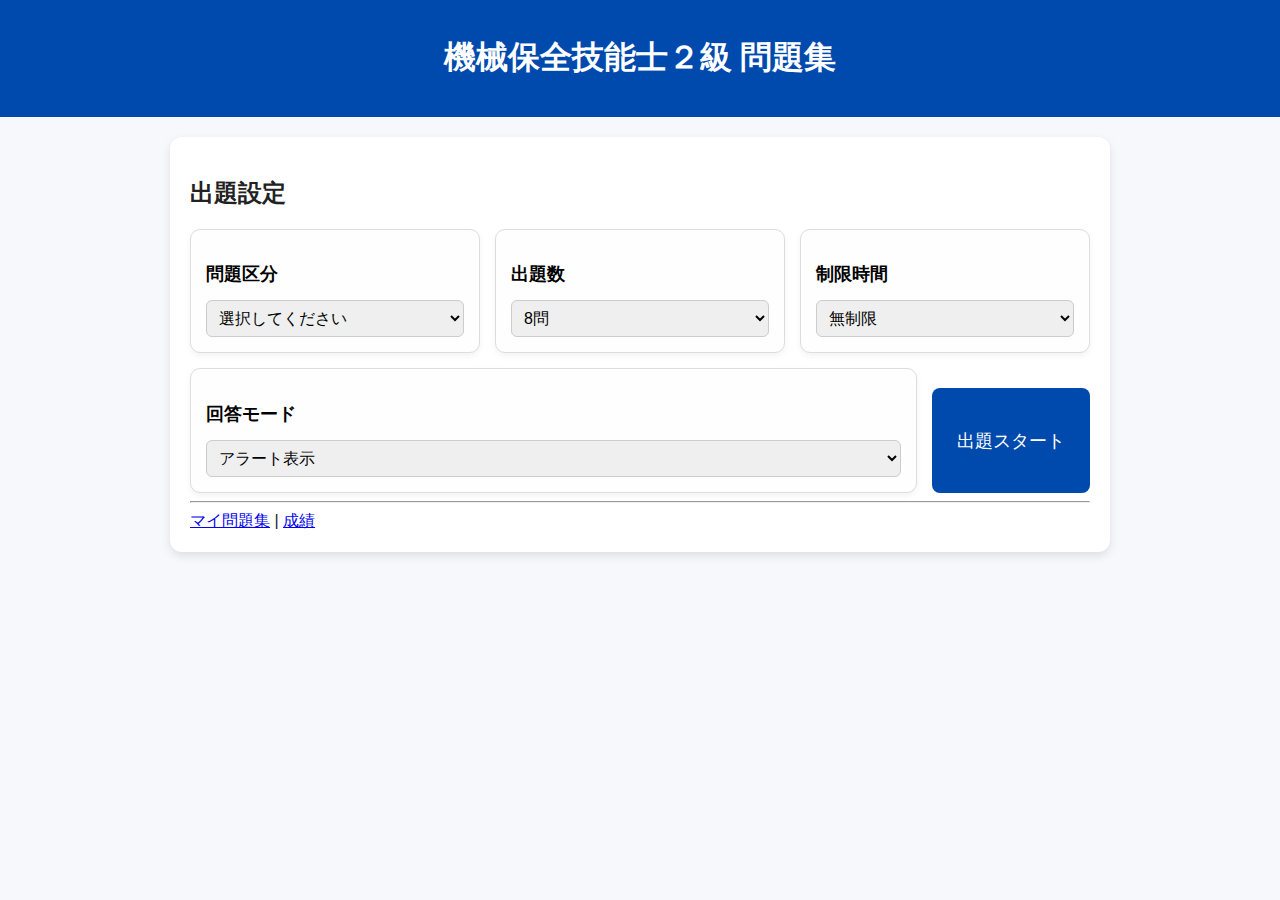
<file: index.html>
<!DOCTYPE html>
<html lang="ja">
<head>
  <meta charset="UTF-8" />
  <meta name="viewport" content="width=device-width, initial-scale=1.0" />
  <title>出題設定 - 機械保全技能士２級</title>
  <link rel="stylesheet" href="style.css" />
</head>
<body>
  <header>
    <h1>機械保全技能士２級 問題集</h1>
  </header>

  <main class="container">
    <h2>出題設定</h2>
    <form id="startForm" class="card-container">

      <div class="setting-card">
        <h3>問題区分</h3>
        <select id="selectType" required>
          <option value="">選択してください</option>
          <option value="gakka">学科</option>
          <option value="jitsugi">実技</option>
        </select>
      </div>

      <div class="setting-card">
        <h3>出題数</h3>
        <select id="selectNum" required>
          <option value="8">8問</option>
          <option value="20">20問</option>
          <option value="50">50問</option>
          <option value="100">100問</option>
        </select>
      </div>

      <div class="setting-card">
        <h3>制限時間</h3>
        <select id="selectTime" required>
          <option value="0">無制限</option>
          <option value="600">10分</option>
          <option value="1200">20分</option>
          <option value="1800">30分</option>
        </select>
      </div>

      <div class="setting-card">
        <h3>回答モード</h3>
        <select id="answerMode" required>
          <option value="alert">アラート表示</option>
          <option value="auto">自動（3秒表示）</option>
        </select>
      </div>

      <button type="submit" class="start-btn">出題スタート</button>
    </form>

    <hr />
    <nav>
      <a href="my-questions.html">マイ問題集</a> |
      <a href="result.html">成績</a>
    </nav>
  </main>

  <script>
    document.getElementById("startForm").addEventListener("submit", (e) => {
      e.preventDefault();
      const type = document.getElementById("selectType").value;
      const num = parseInt(document.getElementById("selectNum").value);
      const time = parseInt(document.getElementById("selectTime").value);
      const mode = document.getElementById("answerMode").value;

      if (!type) {
        alert("問題区分を選んでください。");
        return;
      }

      const setting = { type, num, time, mode };
      localStorage.setItem("quizSetting", JSON.stringify(setting));
      window.location.href = "quiz.html";
    });
  </script>
</body>
</html>
</file>
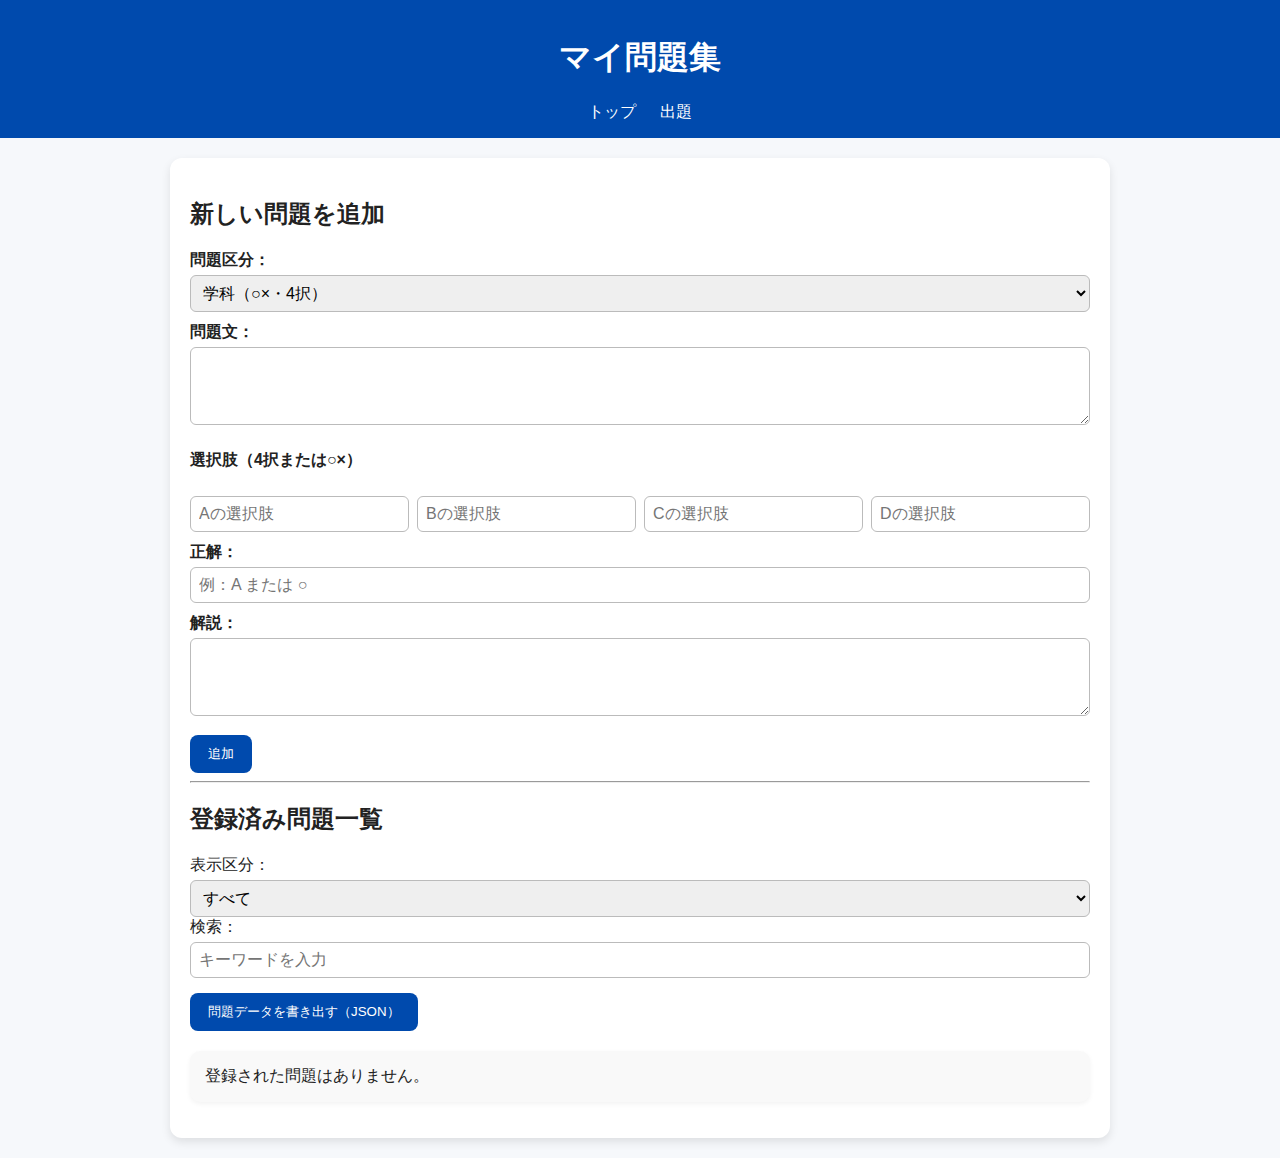
<file: my-questions.html>
<!DOCTYPE html>
<html lang="ja">
<head>
  <meta charset="UTF-8" />
  <meta name="viewport" content="width=device-width, initial-scale=1.0" />
  <title>マイ問題集 - 機械保全技能士２級</title>
  <link rel="stylesheet" href="style.css" />
</head>
<body>
  <header>
    <h1>マイ問題集</h1>
    <nav>
      <a href="index.html">トップ</a>
      <a href="quiz.html">出題</a>
    </nav>
  </header>

  <main class="container">
    <h2>新しい問題を追加</h2>
    <form id="addQuestionForm">
      <label>問題区分：</label>
      <select id="questionType">
        <option value="gakka">学科（○×・4択）</option>
        <option value="jitsugi">実技（画像＋原因／対策）</option>
      </select>

      <label>問題文：</label>
      <textarea id="questionText" rows="4" required></textarea>

      <!-- 学科用 -->
      <div id="choicesContainer">
        <h4>選択肢（4択または○×）</h4>
        <div class="choice-grid">
          <input type="text" id="choiceA" placeholder="Aの選択肢">
          <input type="text" id="choiceB" placeholder="Bの選択肢">
          <input type="text" id="choiceC" placeholder="Cの選択肢">
          <input type="text" id="choiceD" placeholder="Dの選択肢">
        </div>
        <label>正解：</label>
        <input type="text" id="answerInput" placeholder="例：A または ○" />
      </div>

      <!-- 実技用 -->
      <div id="jitsugiContainer" style="display:none;">
        <h3>実技問題</h3>
        <label>画像：</label>
        <input type="file" id="imageInput" accept="image/*" /><br>
        <img id="previewImage" style="max-width:200px; display:none; margin-top:5px;">

        <label>原因の選択肢（A〜H）</label>
        <div class="choice-grid">
          <input id="causeA" placeholder="A" />
          <input id="causeB" placeholder="B" />
          <input id="causeC" placeholder="C" />
          <input id="causeD" placeholder="D" />
          <input id="causeE" placeholder="E" />
          <input id="causeF" placeholder="F" />
          <input id="causeG" placeholder="G" />
          <input id="causeH" placeholder="H" />
        </div>

        <label>対策の選択肢（1〜8）</label>
        <div class="choice-grid">
          <input id="fix1" placeholder="1" />
          <input id="fix2" placeholder="2" />
          <input id="fix3" placeholder="3" />
          <input id="fix4" placeholder="4" />
          <input id="fix5" placeholder="5" />
          <input id="fix6" placeholder="6" />
          <input id="fix7" placeholder="7" />
          <input id="fix8" placeholder="8" />
        </div>

        <label>正しい原因（A〜Hで入力）</label>
        <input id="answerInputCause" placeholder="例：C" />

        <label>正しい対策（1〜8で入力）</label>
        <input id="answerInputFix" placeholder="例：3" />
      </div>

      <label>解説：</label>
      <textarea id="explanationInput" rows="4"></textarea>

      <button type="submit">追加</button>
    </form>

    <hr />
    <h2>登録済み問題一覧</h2>
    <div class="filter-box">
      <label>表示区分：</label>
      <select id="filterType">
        <option value="all">すべて</option>
        <option value="gakka">学科のみ</option>
        <option value="jitsugi">実技のみ</option>
      </select>

      <label>検索：</label>
      <input type="text" id="searchInput" placeholder="キーワードを入力">
    </div>

    <button id="exportJsonBtn">問題データを書き出す（JSON）</button>

    <ul id="questionList" class="question-list"></ul>
  </main>

  <script src="script.js"></script>
</body>
</html>
</file>
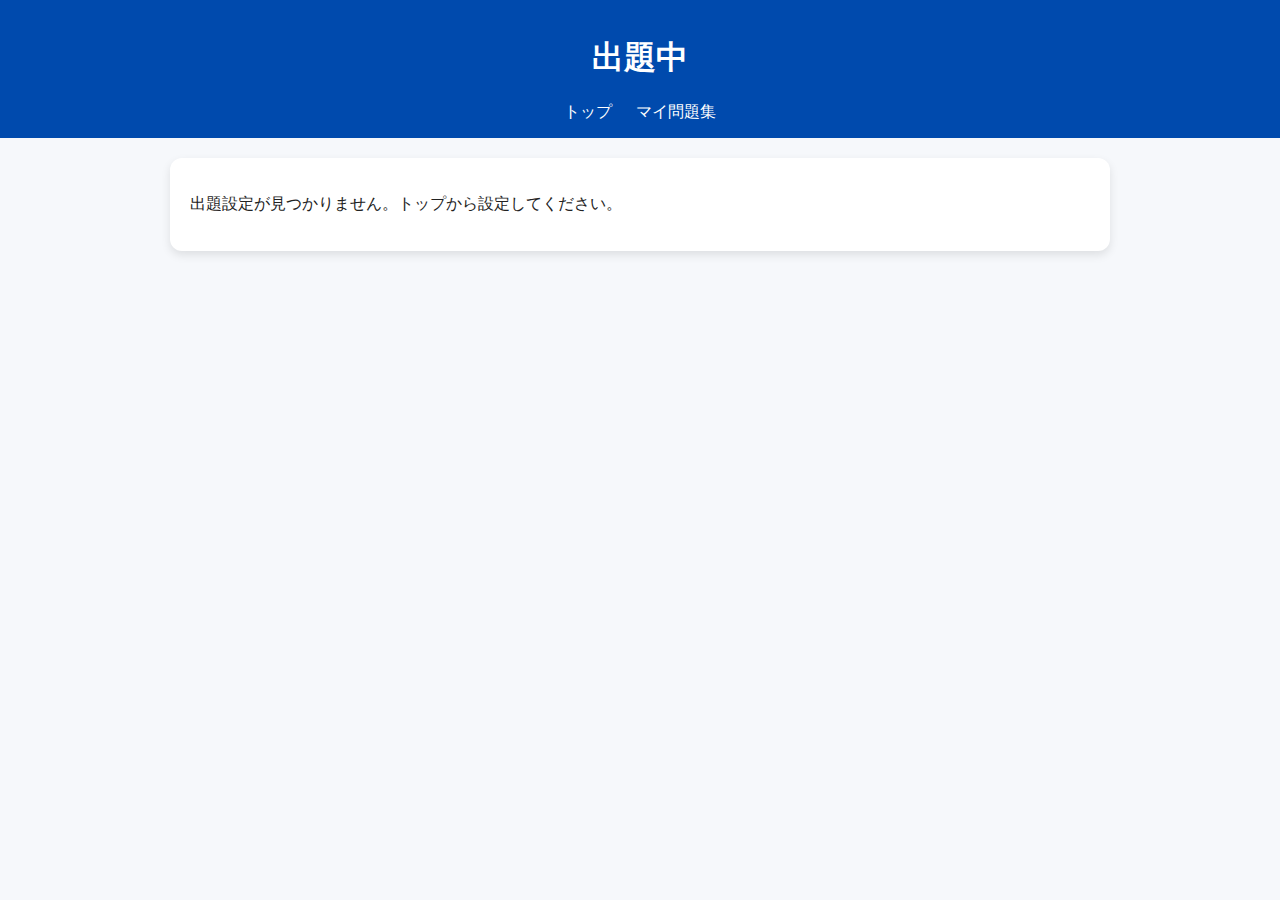
<file: quiz.html>
<!DOCTYPE html>
<html lang="ja">
<head>
  <meta charset="UTF-8" />
  <meta name="viewport" content="width=device-width, initial-scale=1.0" />
  <title>出題中 - 機械保全技能士２級</title>
  <link rel="stylesheet" href="style.css" />
</head>
<body>
  <header>
    <h1>出題中</h1>
    <nav>
      <a href="index.html" style="color:white;">トップ</a>
      <a href="my-questions.html" style="color:white;">マイ問題集</a>
    </nav>
  </header>

  <main class="container">
    <div id="timer" class="timer"></div>
    <div id="quizArea">
      <h2 id="questionText"></h2>
      <div id="choices"></div>
    </div>

    <div id="feedback" class="feedback" style="display:none;"></div>

    <button id="nextBtn" style="display:none;">次の問題へ</button>
  </main>

  <script src="script.js"></script>
</body>
</html>
</file>
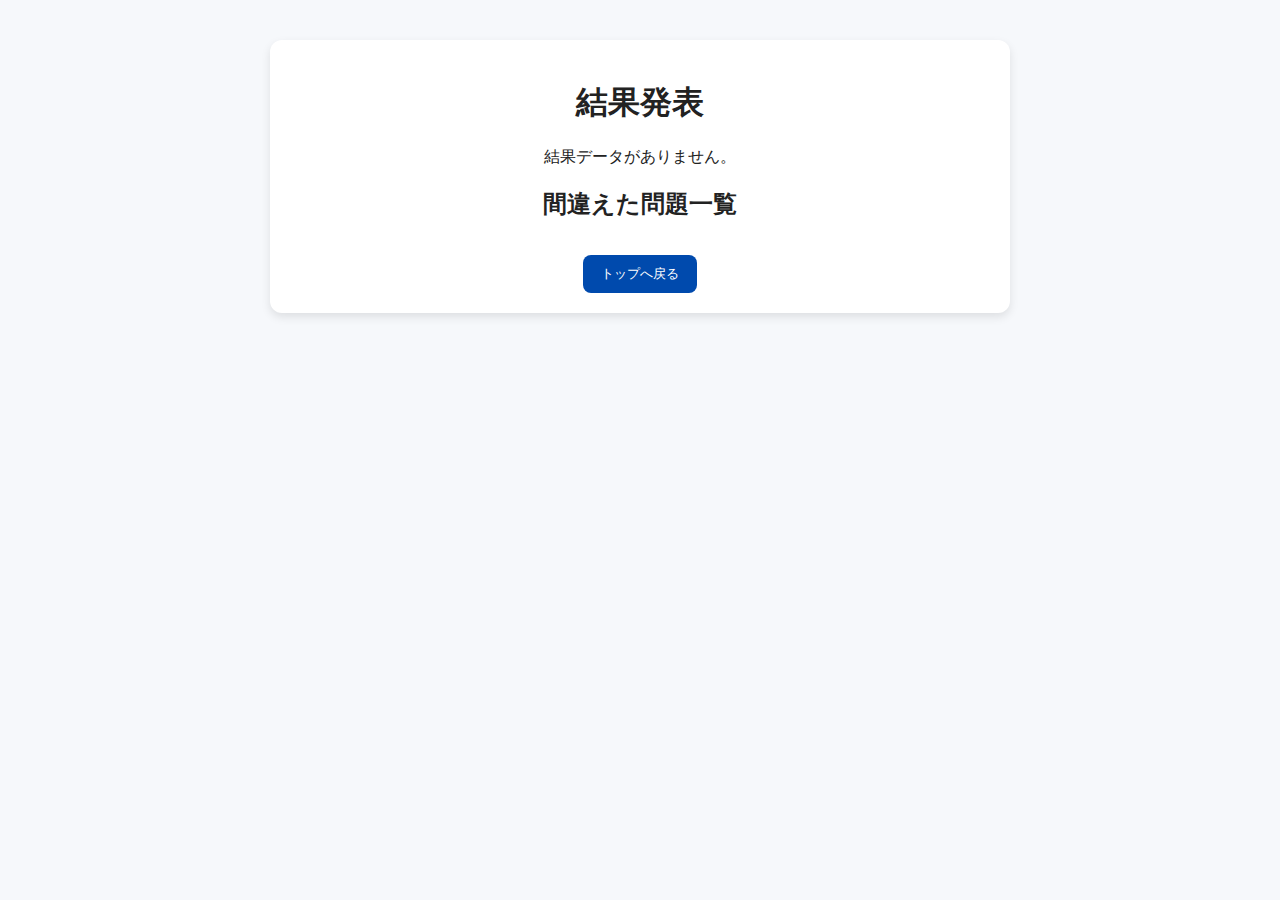
<file: result.html>
<!DOCTYPE html>
<html lang="ja">
<head>
  <meta charset="UTF-8">
  <meta name="viewport" content="width=device-width, initial-scale=1.0">
  <title>結果発表</title>
  <link rel="stylesheet" href="style.css">
</head>
<body>
  <div class="result-container container">
    <h1>結果発表</h1>
    <p id="scoreText"></p>
    <h2>間違えた問題一覧</h2>
    <ul id="wrongList"></ul>
    <button onclick="location.href='index.html'">トップへ戻る</button>
  </div>

  <script>
    document.addEventListener("DOMContentLoaded", () => {
      const result = JSON.parse(localStorage.getItem("quizResult") || "{}");
      const scoreElem = document.getElementById("scoreText");
      const wrongList = document.getElementById("wrongList");

      if (!result.total) {
        scoreElem.textContent = "結果データがありません。";
        return;
      }

      const percent = ((result.score / result.total) * 100).toFixed(1);
      scoreElem.textContent = `あなたの得点：${result.total}問中 ${result.score}問正解（${percent}%）`;

      wrongList.innerHTML = "";
      if (result.wrong && result.wrong.length > 0) {
        result.wrong.forEach((q) => {
          const li = document.createElement("li");
          li.innerHTML = `
            <strong>${q.question || "（問題文なし）"}</strong><br>
            <small>正解：${q.answer || (q.answerCause ? q.answerCause + " / " + q.answerFix : "―")}</small>
          `;
          wrongList.appendChild(li);
        });
      } else {
        wrongList.innerHTML = "<li>全問正解です！🎉</li>";
      }
    });
  </script>
</body>
</html>
</file>
<file: style.css>
body {
  font-family: "Segoe UI", "Hiragino Kaku Gothic ProN", sans-serif;
  background: #f6f8fb;
  color: #222;
  margin: 0;
  padding: 0;
}

header {
  background: #004aad;
  color: white;
  padding: 15px;
  text-align: center;
}

header nav a {
  color: #fff;
  margin: 0 10px;
  text-decoration: none;
}
header nav a:hover {
  text-decoration: underline;
}

.container {
  max-width: 900px;
  margin: 20px auto;
  background: #fff;
  padding: 20px;
  border-radius: 12px;
  box-shadow: 0 4px 10px rgba(0,0,0,0.1);
}

/* ===== 出題設定カード ===== */
.card-container {
  display: flex;
  flex-wrap: wrap;
  justify-content: space-around;
  gap: 15px;
}

.setting-card {
  flex: 1 1 200px;
  background: #fefefe;
  border: 1px solid #ddd;
  border-radius: 10px;
  padding: 15px;
  box-shadow: 0 3px 6px rgba(0,0,0,0.05);
  color: #000;
}

.setting-card h3 {
  margin-bottom: 10px;
  font-size: 1.1em;
}

.setting-card select {
  width: 100%;
  padding: 8px;
  font-size: 1em;
  border: 1px solid #ccc;
  border-radius: 6px;
}

.start-btn {
  margin-top: 20px;
  background: #004aad;
  color: white;
  padding: 12px 25px;
  font-size: 1.1em;
  border: none;
  border-radius: 8px;
  cursor: pointer;
}
.start-btn:hover {
  background: #003b8f;
}

/* ===== マイ問題集 ===== */
form label {
  display: block;
  margin-top: 10px;
  font-weight: bold;
}

textarea, input[type="text"], select, input {
  width: 100%;
  padding: 8px;
  border: 1px solid #bbb;
  border-radius: 6px;
  font-size: 1em;
  margin-top: 4px;
  box-sizing: border-box;
}

.choice-grid {
  display: grid;
  grid-template-columns: repeat(4, 1fr);
  gap: 8px;
}

button {
  margin-top: 15px;
  background: #004aad;
  color: #fff;
  border: none;
  border-radius: 8px;
  padding: 10px 18px;
  cursor: pointer;
}
button:hover {
  background: #003b8f;
}

/* 登録済み一覧 */
.question-list {
  list-style: none;
  padding: 0;
  margin-top: 20px;
}
.question-list li {
  background: #f9f9f9;
  margin-bottom: 10px;
  padding: 15px;
  border-radius: 10px;
  box-shadow: 0 2px 5px rgba(0,0,0,0.05);
  position: relative;
}
.deleteBtn {
  position: absolute;
  right: 15px;
  top: 15px;
  background: #d9534f;
  color: white;
  border: none;
  padding: 6px 10px;
  border-radius: 6px;
}
.deleteBtn:hover {
  background: #c9302c;
}

/* ===== 出題中 ===== */
.timer {
  font-size: 1.2em;
  font-weight: bold;
  color: #004aad;
  margin-top: 10px;
}

.quiz-image {
  max-width: 100%;
  display: block;
  margin: 8px 0;
}

/* 実技の選択中スタイル（緑で見やすく） */
.causeBtn.selected,
.fixBtn.selected {
  background-color: #1b7a33; /* 濃い緑 */
  color: #fff;
  border: 1px solid #145c27;
  box-shadow: 0 2px 6px rgba(27,122,51,0.25);
}

/* ボタン間の左右スペースを広げる（出題画面の選択肢） */
#choices button {
  margin: 8px 10px; /* 上下8px、左右10px */
  padding: 10px 14px;
  border-radius: 8px;
}

/* result-popup の色調を見やすく */
.result-popup {
  border: none;
  color: #fff;
  font-size: 1.6em;
  padding: 14px 22px;
  border-radius: 12px;
}

/* quiz-image の余白調整 */
.quiz-image {
  max-width: 100%;
  display: block;
  margin: 12px 0;
}


/* ---- 選択肢の間隔を広げる（追加部分） ---- */
.choiceBtn,
.causeBtn,
.fixBtn {
  margin-bottom: 14px;
  padding: 14px;
}

/* フィードバック（中央表示の大きな表示） */
.feedback, .result-popup {
  position: fixed;
  top: 45%;
  left: 50%;
  transform: translate(-50%, -50%);
  background: white;
  border: 3px solid #004aad;
  border-radius: 15px;
  padding: 30px;
  font-size: 2em;
  font-weight: bold;
  color: #004aad;
  box-shadow: 0 4px 15px rgba(0,0,0,0.2);
  z-index: 1000;
}

.result-popup {
  font-size: 1.8em;
  padding: 18px;
}

/* 結果ページ調整 */
.result-container {
  max-width: 700px;
  margin: 40px auto;
  text-align: center;
}

.choiceBtn,
.causeBtn,
.fixBtn {
  display: block;
  width: 100%;
  margin: 10px 0;
  padding: 14px;
  box-sizing: border-box;
}

/* ===== スマホ対応 ===== */
@media (max-width: 600px) {
  .card-container {
    flex-direction: column;
  }
  .choice-grid {
    grid-template-columns: repeat(2, 1fr);
  }
  #questionText {
  font-size: 18px !important;
  line-height: 1.5;
  }
  #choices button {
    font-size: 16px !important;
  }
}
</file>
